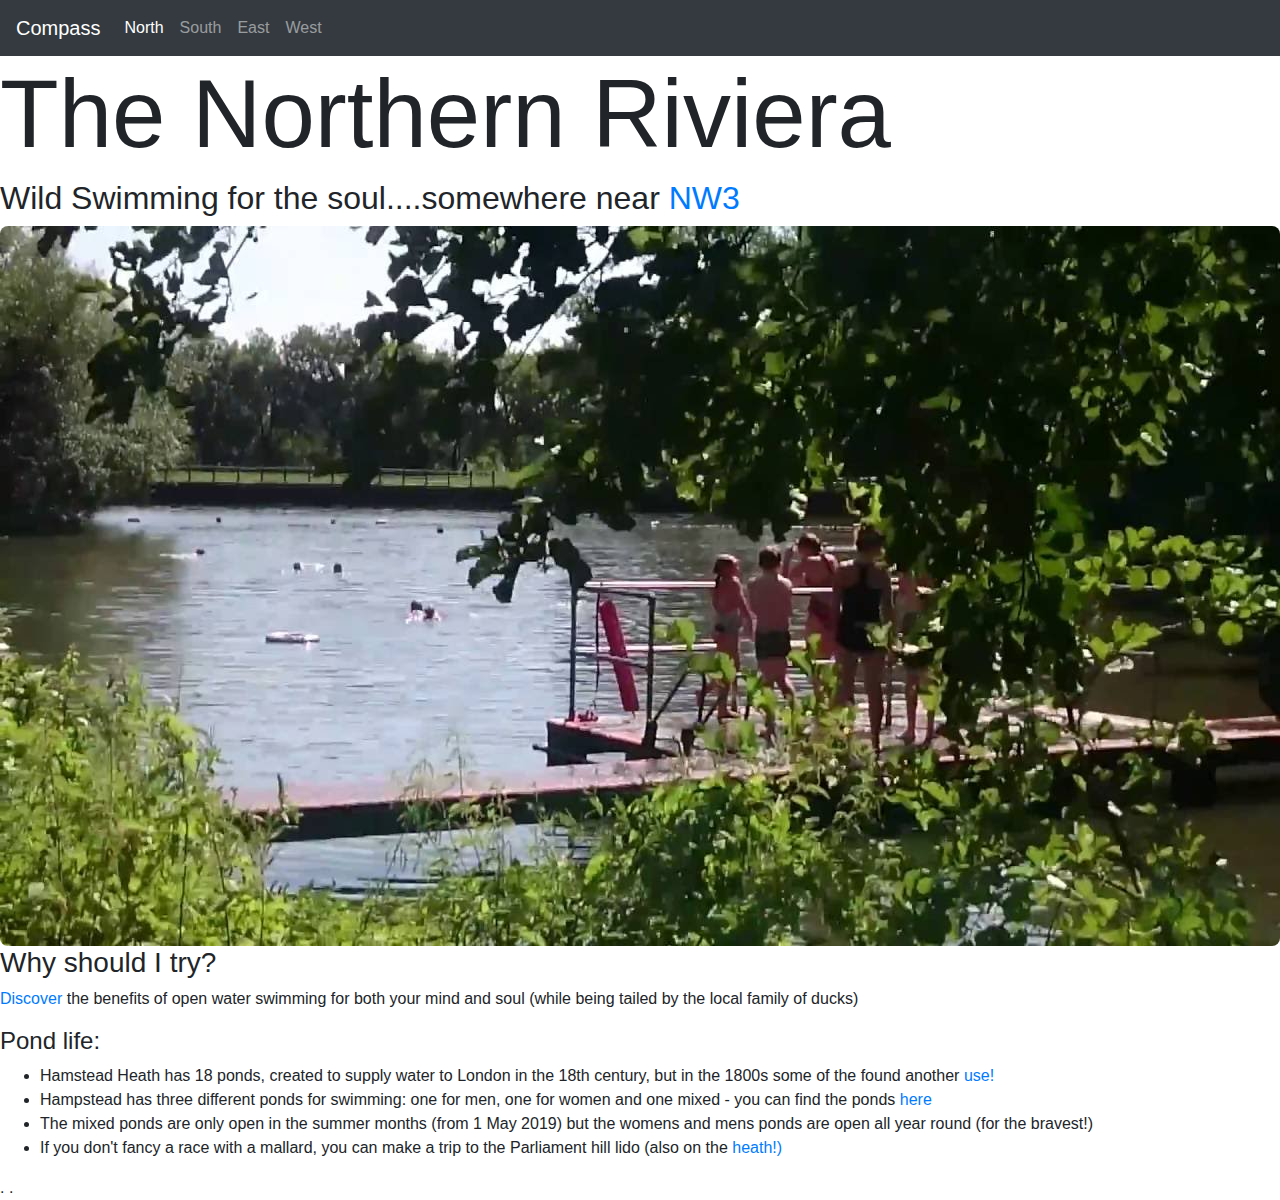
<file: north.html>
<html lang="en" dir="ltr">
  <head>
    <meta charset="utf-8">
      <link rel="stylesheet" href="https://stackpath.bootstrapcdn.com/bootstrap/4.3.1/css/bootstrap.min.css" integrity="sha384-ggOyR0iXCbMQv3Xipma34MD+dH/1fQ784/j6cY/iJTQUOhcWr7x9JvoRxT2MZw1T" crossorigin="anonymous">
      <link href="css/styles1.css" rel="stylesheet">
    <title></title>
  </head>
  <body>

    <nav class="navbar navbar-expand-md navbar-dark bg-dark fixed-top">
      <a class="navbar-brand" href="./index.html">Compass</a>
      <button class="navbar-toggler" type="button" data-toggle="collapse" data-target="#navbarsExampleDefault" aria-controls="navbarsExampleDefault" aria-expanded="false" aria-label="Toggle navigation">
        <span class="navbar-toggler-icon"></span>
      </button>

      <div class="collapse navbar-collapse" id="navbarsExampleDefault">
        <ul class="navbar-nav mr-auto">
          <li class="nav-item active">
            <a class="nav-link" href="./north.html">North <span class="sr-only">(current)</span></a>
          </li>
          <li class="nav-item">
            <a class="nav-link" href="./south.html">South</a>
          </li>
          <li class="nav-item">
            <a class="nav-link" href="./east.html">East</a>
          </li>
          <li class="nav-item">
            <a class="nav-link" href="./west.html">West</a>
          </li>
        </ul>
      </div>
    </nav>

    <div>
      <div class="starter-template">
      <br>
      <h1 class="display-1"></h1>
      </br>

      </div>

        <h1 class="display-1">The Northern Riviera</h1>
        <h2>Wild Swimming for the soul....somewhere near<a href="https://www.hampsteadheath.net/the-ponds"> NW3</a></h2>
        <img src="./images/Hampstead Swimming Ponds.jpg"
    </div>
    <div>
      <h3>Why should I try?</h3>
      <p><a href="https://www.redbull.com/gb-en/open-water-swimming-science-facts"> Discover </a> the benefits of open water swimming for both your mind and soul (while being tailed by the local family of ducks)</p>
      <div class="contrast">
        <h4>Pond life:</h2>
   <ul>
     <li>Hamstead Heath has 18 ponds, created to supply water to London in the 18th century, but in the 1800s some of the found another <a href="https://www.bbc.co.uk/iplayer/episode/m000599z/swimming-through-the-seasons-the-hampstead-ponds"> use!</a></li>
     <li>Hampstead has three different ponds for swimming: one for men, one for women and one mixed - you can find the ponds <a href="https://www.google.com/maps/place/Mixed+Bathing+Pond/@51.5635738,-0.1653971,16z/data=!4m8!1m2!2m1!1sHampstead+swimming+pnds!3m4!1s0x48761a608d449f1d:0x7ea5bffd4560d5ab!8m2!3d51.5601606!4d-0.1661495"> here</a></li>
     <li>The mixed ponds are only open in the summer months (from 1 May 2019) but the womens and mens ponds are open all year round (for the bravest!)</li>
     <li>If you don't fancy a race with a mallard, you can make a trip to the Parliament hill lido (also on the <a href="https://www.google.co.uk/maps/place/Parliament+Hill+Lido/@51.5562456,-0.1532682,17z/data=!3m1!4b1!4m5!3m4!1s0x0000000000000000:0x465e5063e42450fd!8m2!3d51.5564579!4d-0.1513202"> heath!)</a></li>

   </ul>
 </div>
. .      </body>
</html>
</file>
<file: css/styles1.css>
body {
  font-family: arial;

}

img {
  border-radius: 8px;
}
</file>
